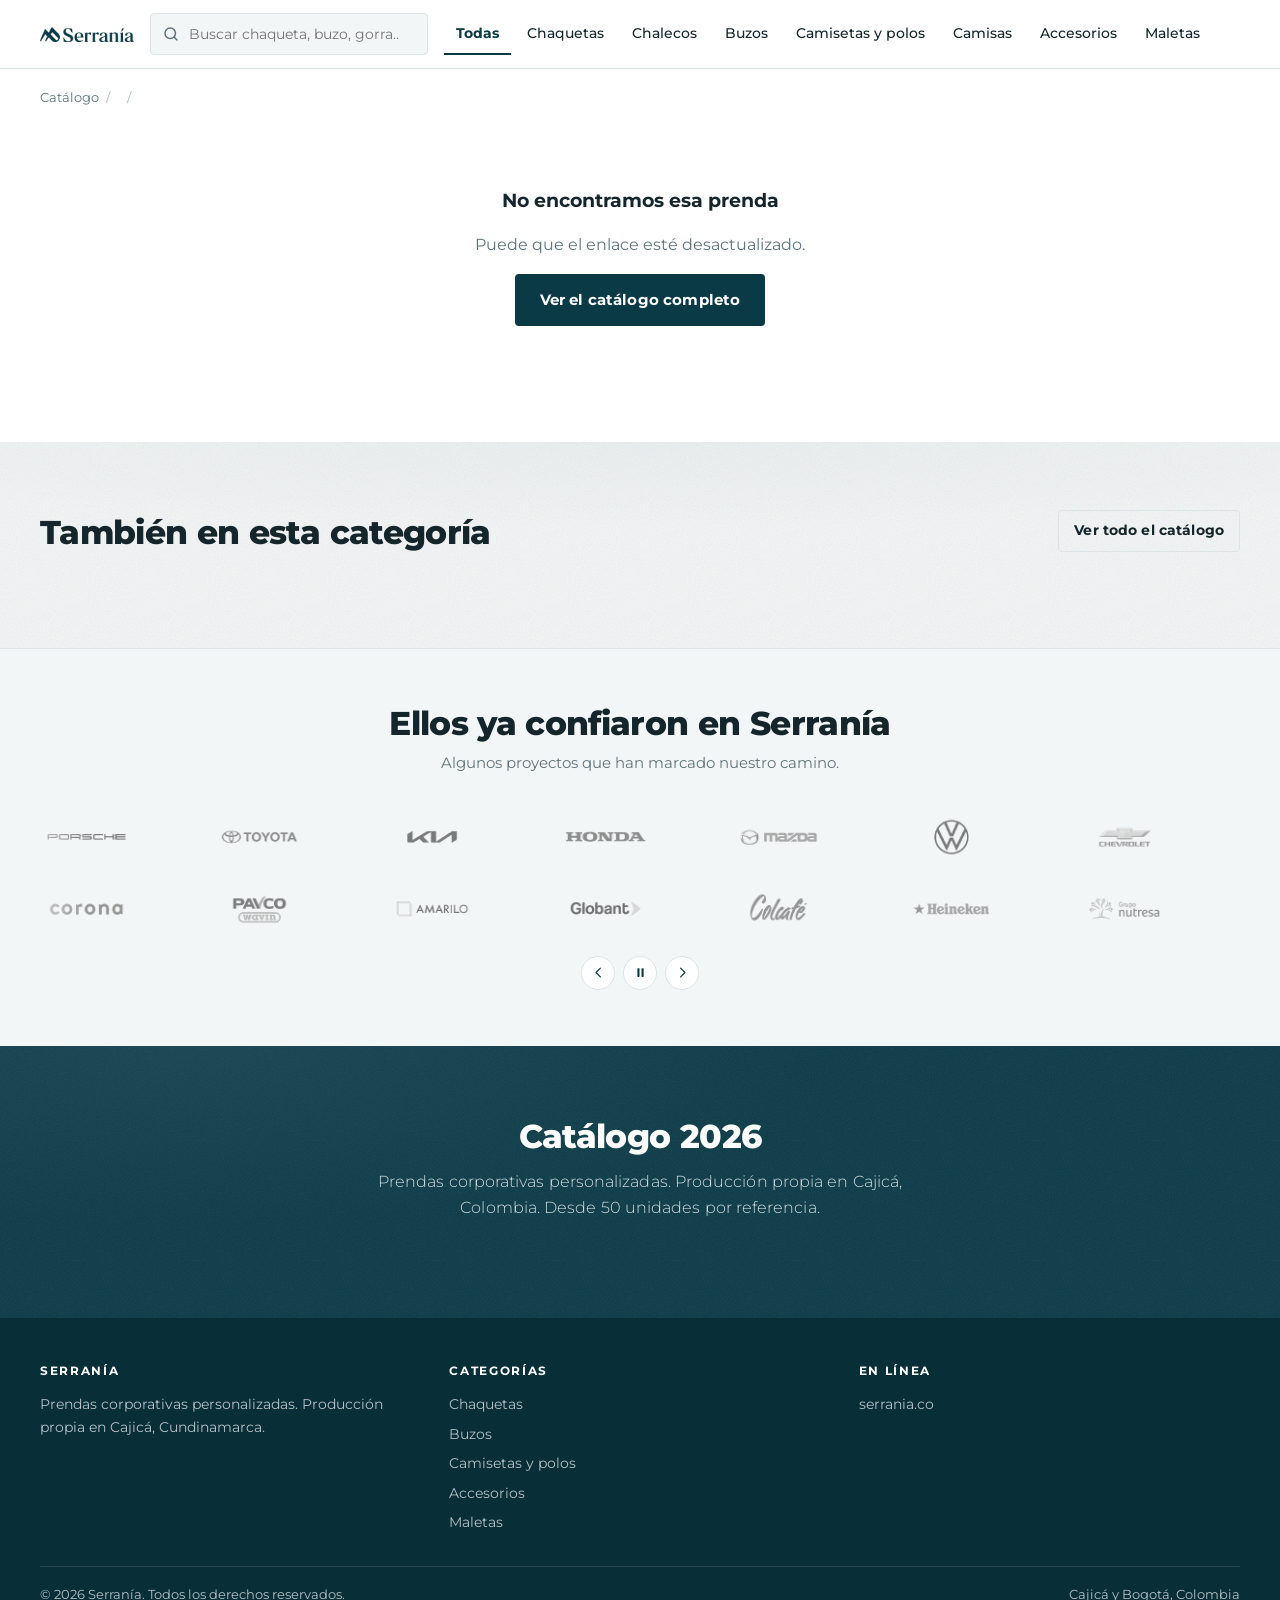
<file: producto.html>
<!DOCTYPE html>
<html lang="es-CO">
<head>
<meta charset="utf-8">
<meta name="viewport" content="width=device-width, initial-scale=1">
<title>Prenda corporativa | Serranía</title>
<meta name="description" content="Prenda corporativa personalizada con el logo de tu empresa. Desde 50 unidades.">
<link rel="canonical" href="https://catalogo.serrania.co/producto.html">

<meta property="og:type" content="product">
<meta property="og:title" content="Prenda corporativa | Serranía">
<meta property="og:description" content="Prenda corporativa personalizada con el logo de tu empresa.">
<meta property="og:image" content="">
<meta property="og:url" content="">
<meta property="og:locale" content="es_CO">

<link rel="alternate" hreflang="es" href="https://catalogo.serrania.co/">
<link rel="alternate" hreflang="en" href="https://catalogo.serrania.co/en/">
<meta name="theme-color" content="#0B3A47">
<link rel="stylesheet" href="css/estilos.css">
</head>
<body>

<a href="#ficha" class="solo-lectores">Saltar al contenido</a>

<!-- ================= CABECERA ================= -->
<header class="cabecera">
  <div class="contenedor cabecera-fila">
    <a class="logo" href="index.html" aria-label="Serranía, inicio">
      <img src="img/logo.png" alt="Serranía" width="150" height="34">
    </a>

    <div class="buscador">
      <svg viewBox="0 0 24 24" fill="none" stroke="currentColor" stroke-width="2" stroke-linecap="round" aria-hidden="true"><circle cx="11" cy="11" r="7"/><path d="m20 20-3.5-3.5"/></svg>
      <label for="buscar" class="solo-lectores">Buscar una prenda</label>
      <input type="search" id="buscar" placeholder="Buscar chaqueta, buzo, gorra…" autocomplete="off">
      <div class="sugerencias oculto" id="sugerencias" role="listbox"></div>
    </div>

    <nav class="nav" id="nav" aria-label="Categorías"></nav>

    <div class="acciones">
      <button type="button" class="btn-icono btn-menu" id="btn-menu" aria-label="Abrir menú" aria-expanded="false">
        <svg viewBox="0 0 24 24" fill="none" stroke="currentColor" stroke-width="2" stroke-linecap="round" aria-hidden="true"><path d="M4 7h16M4 12h16M4 17h16"/></svg>
      </button>
    </div>
  </div>
</header>

<!-- ================= MIGAS ================= -->
<div class="contenedor">
  <nav class="migas" aria-label="Ruta de navegación">
    <a href="index.html">Catálogo</a><span>/</span>
    <a href="#" id="miga-categoria"></a><span>/</span>
    <span id="miga-producto"></span>
  </nav>
</div>

<!-- ================= FICHA ================= -->
<main class="contenedor">
  <div class="ficha" id="ficha">

    <!-- Carrusel -->
    <div class="carrusel">
      <div class="carrusel-marco">
        <div class="carrusel-pista" id="carrusel-pista"></div>
        <button type="button" class="carrusel-flecha flecha-izq" id="flecha-izq" aria-label="Foto anterior">
          <svg viewBox="0 0 24 24" fill="none" stroke="currentColor" stroke-width="2" stroke-linecap="round" stroke-linejoin="round" aria-hidden="true"><path d="m15 5-7 7 7 7"/></svg>
        </button>
        <button type="button" class="carrusel-flecha flecha-der" id="flecha-der" aria-label="Foto siguiente">
          <svg viewBox="0 0 24 24" fill="none" stroke="currentColor" stroke-width="2" stroke-linecap="round" stroke-linejoin="round" aria-hidden="true"><path d="m9 5 7 7-7 7"/></svg>
        </button>
      </div>
      <div class="carrusel-puntos" id="carrusel-puntos"></div>
      <div class="miniaturas" id="miniaturas"></div>
    </div>

    <!-- Información -->
    <div class="ficha-info">
      <p class="rotulo" id="categoria"></p>
      <h1 class="display" id="nombre"></h1>
      <p class="ficha-resumen" id="resumen"></p>

      <ul class="claves" id="claves"></ul>
      <p class="ficha-detalle" id="detalle"></p>

      <div class="bloque" id="bloque-colores"></div>
      <div class="bloque" id="bloque-tallas"></div>
      <div class="bloque" id="bloque-tecnicas"></div>
      <div class="bloque" id="bloque-datos"></div>
    </div>

  </div>
</main>

<!-- ================= RELACIONADOS ================= -->
<section class="seccion seccion-niebla" id="relacionados">
  <div class="contenedor">
    <div class="seccion-cabeza">
      <h2 class="display">También en esta categoría</h2>
      <a class="btn btn-linea btn-chico" href="index.html">Ver todo el catálogo</a>
    </div>
    <div class="rejilla" id="rejilla-relacionados"></div>
  </div>
</section>

<!-- ================= MARCAS CLIENTE ================= -->
<section class="marcas" id="marcas" aria-label="Marcas que han confiado en Serranía"></section>

<!-- ================= CIERRE ================= -->
<section class="franja">
  <div class="contenedor">
    <h2 class="display">Catálogo 2026</h2>
    <p>Prendas corporativas personalizadas. Producción propia en Cajicá, Colombia. Desde 50 unidades por referencia.</p>
  </div>
</section>

<!-- ================= PIE ================= -->
<footer class="pie">
  <div class="contenedor">
    <div class="pie-rejilla">
      <div>
        <h4>Serranía</h4>
        <p style="margin:0">Prendas corporativas personalizadas. Producción propia en Cajicá, Cundinamarca.</p>
      </div>
      <div>
        <h4>Categorías</h4>
        <ul>
          <li><a href="index.html?categoria=chaquetas">Chaquetas</a></li>
          <li><a href="index.html?categoria=buzos">Buzos</a></li>
          <li><a href="index.html?categoria=camisetas">Camisetas y polos</a></li>
          <li><a href="index.html?categoria=accesorios">Accesorios</a></li>
          <li><a href="index.html?categoria=maletas">Maletas</a></li>
        </ul>
      </div>
      <div>
        <h4>En línea</h4>
        <ul>
          <li><a href="https://serrania.co" target="_blank" rel="noopener">serrania.co</a></li>
        </ul>
      </div>
    </div>
    <div class="pie-abajo">
      <span>© <span id="ano"></span> Serranía. Todos los derechos reservados.</span>
      <span>Cajicá y Bogotá, Colombia</span>
    </div>
  </div>
</footer>



<script src="js/config.js"></script>
<script src="js/datos-colores.js"></script>
<script src="js/datos-tallas.js"></script>
<script src="js/datos-productos.js"></script>
<script src="js/datos-marcas.js"></script>
<script src="js/comunes.js"></script>
<script src="js/producto.js"></script>
<script>
  document.addEventListener("DOMContentLoaded", function(){
    document.getElementById("ano").textContent = new Date().getFullYear();
    montarMarcas();
  });
</script>
</body>
</html>
</file>
<file: css/estilos.css>
@import url('https://fonts.googleapis.com/css2?family=Montserrat:wght@300;400;500;600;700;800&display=swap');

/* ==========================================================================
   SERRANÍA — Catálogo de prendas corporativas
   Paleta y tipografía derivadas de la identidad de marca.
   ========================================================================== */

:root{
  --tinta:      #0B3A47;   /* azul petróleo del logo */
  --tinta-alta: #0F4E5E;
  --texto:      #14262C;
  --suave:      #5F757C;
  --linea:      #DCE4E6;
  --niebla:     #F3F6F6;
  --papel:      #FFFFFF;
  --acento:     #C08A2E;   /* dorado, uso mínimo */
  --whatsapp:   #1FA855;

  --radio:   4px;
  --radio-g: 8px;
  --ancho:   1240px;

  --sans: "Montserrat", "Helvetica Neue", Arial, sans-serif;
  --display: "Montserrat", "Helvetica Neue", Arial, sans-serif;

  --sombra: 0 1px 2px rgba(11,58,71,.06), 0 8px 24px rgba(11,58,71,.06);

  /* SOMBRA DE LOS TEXTOS DEL BANNER PRINCIPAL
     Para más sombra, sube los números después de rgba(0,0,0, …)
     (van de 0 a 1; .60 es más oscuro que .40).
     Para menos, bájalos. */
  --sombra-texto-banner: 0 1px 3px rgba(0,0,0,.40), 0 3px 16px rgba(0,0,0,.35);
}

*, *::before, *::after { box-sizing: border-box; }

/* El encabezado queda fijo arriba; sin este margen, al saltar a una sección
   su título quedaba escondido detrás de la barra */
html { scroll-behavior: smooth; scroll-padding-top: 78px; }
@media (prefers-reduced-motion: reduce){
  html { scroll-behavior: auto; }
  *, *::before, *::after { animation-duration:.01ms !important; transition-duration:.01ms !important; }
}

body{
  margin:0;
  font-family: var(--sans);
  font-size: 16px;
  line-height: 1.6;
  color: var(--texto);
  background: var(--papel);
  -webkit-font-smoothing: antialiased;
}

img { max-width:100%; display:block; }
a   { color: inherit; text-decoration: none; }

:focus-visible{
  outline: 3px solid var(--acento);
  outline-offset: 2px;
}

.contenedor{ width:100%; max-width: var(--ancho); margin:0 auto; padding:0 20px; }

.oculto{ display:none !important; }

.solo-lectores{
  position:absolute; width:1px; height:1px; overflow:hidden;
  clip:rect(0 0 0 0); white-space:nowrap;
}

/* ---------- Tipografía de títulos ---------- */
.display{
  font-family: var(--display);
  font-weight: 800;
  text-transform: none;
  letter-spacing: -0.02em;
  line-height: 1.14;
  margin: 0;
  -webkit-text-stroke: 0;
}
h1.display{ font-size: clamp(1.9rem, 5.2vw, 3.3rem); }
h2.display{ font-size: clamp(1.4rem, 3.1vw, 2.05rem); }
h3.display{ font-size: 1.05rem; font-weight: 700; letter-spacing: -0.01em; }

/* Texto corrido: regular; la palabra clave en negrilla y en azul de marca */
p{ font-weight: 400; }
p strong, li strong{ font-weight: 700; color: var(--tinta); }

.rotulo{
  font-size:.7rem; font-weight:700; text-transform:uppercase;
  letter-spacing:.18em; color: var(--suave); margin:0 0 10px;
}

/* ==========================================================================
   ENCABEZADO
   ========================================================================== */
.cabecera{
  position: sticky; top:0; z-index: 60;
  background: var(--papel);
  border-bottom: 1px solid var(--linea);
}
.cabecera-fila{
  display:flex; align-items:center; gap:16px;
  height: 68px;
}
.logo{ display:flex; align-items:center; gap:9px; flex:0 0 auto; }
.logo svg{ width:30px; height:auto; }
/* Logo en imagen. Ajusta la altura si tu PNG se ve muy grande o muy pequeño. */
.logo img{ height:15px; width:auto; }
.logo-texto{
  font-family: Georgia, "Times New Roman", serif;
  font-size:1.35rem; color: var(--tinta); letter-spacing:.01em;
}

.nav{ margin-left:auto; display:flex; align-items:center; gap:4px; }
.nav a{
  padding:9px 12px; border-radius: var(--radio);
  font-size:.9rem; color: var(--texto);
}
.nav a:hover{ background: var(--niebla); }
.nav a.activo{ color: var(--tinta); font-weight:700; box-shadow: inset 0 -2px 0 var(--tinta); border-radius:0; }

.acciones{ display:flex; align-items:center; gap:8px; margin-left:12px; }

.btn-icono{
  width:42px; height:42px; display:grid; place-items:center;
  border:1px solid var(--linea); border-radius: var(--radio);
  background: var(--papel); cursor:pointer; color: var(--tinta);
}
.btn-icono:hover{ background: var(--niebla); }
.btn-menu{ display:none; }

/* Buscador */
.buscador{ position:relative; flex:1 1 260px; max-width:340px; }
.buscador input{
  width:100%; height:42px; padding:0 14px 0 38px;
  border:1px solid var(--linea); border-radius: var(--radio);
  font-family:inherit; font-size:.9rem; background: var(--niebla); color:var(--texto);
}
.buscador input:focus{ background: var(--papel); border-color: var(--tinta); outline:none; }
.buscador svg{ position:absolute; left:12px; top:12px; width:18px; height:18px; color: var(--suave); }

.sugerencias{
  position:absolute; top:48px; left:0; right:0; z-index:80;
  background: var(--papel); border:1px solid var(--linea);
  border-radius: var(--radio-g); box-shadow: var(--sombra);
  max-height:340px; overflow:auto;
}
.sugerencias a{ display:block; padding:11px 14px; border-bottom:1px solid var(--niebla); font-size:.9rem; }
.sugerencias a:last-child{ border-bottom:0; }
.sugerencias a:hover, .sugerencias a:focus{ background: var(--niebla); }
.sugerencias span{ display:block; font-size:.75rem; color: var(--suave); }
.sugerencias .vacio{ padding:16px 14px; font-size:.9rem; color: var(--suave); }


/* ==========================================================================
   PORTADA (HERO)
   La foto va completa, sin recortes y sin degradados: el alto del banner
   lo define la propia imagen. El texto va encima, arriba a la derecha.
   Computador: img/hero.jpg  ·  Celular: img/hero-movil.jpg
   ========================================================================== */
.portada{ background: var(--tinta); color:#fff; }

.portada-marco{
  display: grid;                 /* foto y texto comparten la misma celda */
  position: relative;
  background: var(--tinta);      /* color de respaldo si falta la foto */
}
.portada-fondo,
.portada-capa{ grid-area: 1 / 1; }

.portada-fondo{ display:block; min-height: 420px; }
.portada-fondo img{
  width: 100%; height: 100%;
  object-fit: cover;             /* solo actúa si el texto es más alto que la foto */
  display: block;
}

.portada-capa{
  position: relative; z-index: 1;
  display: flex; align-items: flex-start;
  padding: clamp(40px, 6vw, 88px) 0 clamp(32px, 4vw, 56px);
}
.portada-texto{
  display: flex; flex-direction: column; align-items: flex-start;
  text-align: left;
}

/* Sombra en las letras para que se lean sobre la foto (sin capa oscura) */
.portada h1,
.portada .rotulo,
.portada-gancho,
.portada-texto p{ text-shadow: var(--sombra-texto-banner); }

.portada .rotulo{ color:#fff; margin-bottom: 14px; }

.portada h1{
  font-family: "Montserrat", var(--sans);
  font-weight: 800;
  text-transform: uppercase;
  letter-spacing: -0.01em;
  line-height: 1.02;
  font-size: clamp(2.2rem, 5vw, 4.4rem);
  max-width: none;
  color:#fff;
}
.portada-gancho{
  font-family: "Montserrat", var(--sans);
  font-size: clamp(1rem, 1.9vw, 1.45rem);
  font-weight: 700;
  text-transform: uppercase;
  letter-spacing: .01em;
  line-height: 1.25;
  max-width: 30ch;
  margin: 18px 0 10px;
  color:#fff;
}
.portada-texto p:not(.rotulo):not(.portada-gancho){
  max-width: 44ch; margin: 0 0 24px;
  font-size: clamp(.95rem, 1.3vw, 1.08rem);
  color:#fff;
}
.portada-botones{ display:flex; flex-wrap:wrap; gap:12px; justify-content:flex-start; }
/* Sobre la foto las palabras clave van en blanco, no en azul */
.portada-texto p strong{ color:#fff; }

/* Botón principal al estilo de la referencia: sólido con filo dorado */
.portada .btn-claro{
  background: var(--tinta); color:#fff;
  border: 0; border-right: 6px solid var(--acento);
  font-family: "Montserrat", var(--sans);
  text-transform: uppercase; letter-spacing: .02em;
  box-shadow: 0 6px 18px rgba(0,0,0,.28);
}
.portada .btn-claro:hover{ background: var(--tinta-alta); }
.portada .btn-linea-claro{
  border-color: rgba(255,255,255,.85); color:#fff;
  background: rgba(0,0,0,.18);
}

/* Cifras: franja propia debajo de la foto, para no tapar la imagen */
.portada-cifras{ background: var(--tinta); padding: 26px 0; }
.cifras{ display:flex; flex-wrap:wrap; gap:36px; justify-content:center; }
.cifra{ text-align:center; }
.cifra strong{
  display:block; font-family:var(--display);
  font-size:2.2rem; font-weight:700; line-height:1; color:#fff;
}
.cifra span{ font-size:.78rem; text-transform:uppercase; letter-spacing:.12em; color:rgba(255,255,255,.7); }

/* ---------- Celular: como la referencia, texto arriba a la derecha ---------- */
@media (max-width: 759px){
  .portada-fondo{ min-height: 0; }
  .portada-capa{ padding: 26px 0 20px; }
  .portada-texto{ align-items: flex-end; text-align: right; }
  .portada-botones{ justify-content: flex-end; }

  .portada .rotulo{ font-size: .6rem; margin-bottom: 6px; }
  .portada h1{ font-size: clamp(1.55rem, 7.4vw, 2.3rem); line-height: 1.04; }
  .portada-gancho{
    font-size: clamp(.68rem, 3.1vw, .85rem);
    line-height: 1.3; max-width: 32ch;
    margin: 8px 0 12px;
  }
  .portada .btn-claro{
    padding: 8px 14px; font-size: .74rem;
    border-right-width: 5px;
  }
  /* En celular solo título, frase y "Ver el catálogo".
     El asesor sigue disponible en el botón flotante de WhatsApp. */
  .portada-texto p:not(.rotulo):not(.portada-gancho),
  .portada .btn-linea-claro{ display:none; }

  .portada-cifras{ padding: 18px 0; }
  .cifras{
    display:grid; grid-template-columns: repeat(3, 1fr);
    gap: 10px; align-items: start;
  }
  .cifra{ display:flex; flex-direction:column; align-items:center; }
  .cifra strong{
    font-size: clamp(1.1rem, 5.2vw, 1.5rem);
    white-space: nowrap; margin-bottom: 5px;
  }
  .cifra span{
    display:block; font-size: .55rem; letter-spacing: .05em;
    line-height: 1.25; text-wrap: balance;
  }
}

/* ==========================================================================
   BOTONES
   ========================================================================== */
.btn{
  display:inline-flex; align-items:center; justify-content:center; gap:9px;
  padding: 13px 24px; border:1px solid transparent; border-radius: var(--radio);
  font-family:inherit; font-size:.94rem; font-weight:700; cursor:pointer;
  transition: background .15s ease, color .15s ease, border-color .15s ease;
  text-align:center;
}
.btn svg{ width:19px; height:19px; flex:none; }

.btn-primario{ background: var(--whatsapp); color:#fff; }
.btn-primario:hover{ background:#188744; }

.btn-oscuro{ background: var(--tinta); color:#fff; }
.btn-oscuro:hover{ background: var(--tinta-alta); }

.btn-claro{ background:#fff; color: var(--tinta); }
.btn-claro:hover{ background: var(--niebla); }

.btn-linea{ background:transparent; border-color: var(--linea); color: var(--texto); }
.btn-linea:hover{ border-color: var(--tinta); color: var(--tinta); }

.btn-linea-claro{ background:transparent; border-color: rgba(255,255,255,.42); color:#fff; }
.btn-linea-claro:hover{ background: rgba(255,255,255,.12); }

.btn-bloque{ width:100%; }
.btn-chico{ padding:9px 15px; font-size:.85rem; }

/* ==========================================================================
   SECCIONES Y FILTROS
   ========================================================================== */
.seccion{ padding: clamp(44px, 6vw, 68px) 0; }
.seccion-niebla{ background: var(--niebla); }

.seccion-cabeza{
  display:flex; align-items:flex-end; justify-content:space-between;
  gap:20px; flex-wrap:wrap; margin-bottom:28px;
}

/* Barra de filtros */
.filtros{
  position: sticky; top: 68px; z-index: 40;
  background: var(--papel); border-bottom:1px solid var(--linea);
  padding:14px 0;
}
.filtros-fila{ display:flex; align-items:center; gap:10px; flex-wrap:wrap; }
.filtros-grupo{ display:flex; gap:7px; flex-wrap:wrap; align-items:center; }
.filtros-etiqueta{
  font-size:.72rem; text-transform:uppercase; letter-spacing:.12em;
  color: var(--suave); font-weight:700; margin-right:2px;
}

.pastilla{
  padding:7px 14px; border:1px solid var(--linea); border-radius:100px;
  background: var(--papel); font-family:inherit; font-size:.85rem;
  color: var(--texto); cursor:pointer; white-space:nowrap;
}
.pastilla:hover{ border-color: var(--tinta); }
.pastilla[aria-pressed="true"]{ background: var(--tinta); border-color: var(--tinta); color:#fff; }

.conteo{ margin-left:auto; font-size:.85rem; color: var(--suave); }

/* ==========================================================================
   REJILLA DE PRODUCTOS
   ========================================================================== */
.rejilla{
  display:grid; gap: 22px;
  grid-template-columns: repeat(auto-fill, minmax(250px, 1fr));
}

.tarjeta{
  background: var(--papel);
  border:1px solid var(--linea); border-radius: var(--radio-g);
  overflow:hidden; display:flex; flex-direction:column;
  transition: box-shadow .18s ease, transform .18s ease;
}
.tarjeta:hover{ box-shadow: var(--sombra); transform: translateY(-2px); }

.tarjeta-foto{
  position:relative; aspect-ratio: 4/5; background: var(--niebla); overflow:hidden;
}
.tarjeta-foto img{ width:100%; height:100%; object-fit:cover; }
.tarjeta-foto .marcador{
  position:absolute; top:10px; left:10px;
  background: rgba(11,58,71,.9); color:#fff;
  font-size:.66rem; font-weight:700; text-transform:uppercase; letter-spacing:.1em;
  padding:5px 9px; border-radius:3px;
}

.tarjeta-cuerpo{ padding:16px 16px 18px; display:flex; flex-direction:column; flex:1; gap:8px; }
.tarjeta-categoria{
  font-size:.68rem; text-transform:uppercase; letter-spacing:.14em; color: var(--suave); font-weight:700;
}
.tarjeta h3{
  font-family: var(--display);
  font-size:1.14rem; margin:0; font-weight:600; color: var(--tinta);
  letter-spacing:-.01em; line-height:1.25;
}
.tarjeta p{ margin:0; font-size:.86rem; color: var(--suave); line-height:1.5; }

.tarjeta-colores{ display:flex; gap:4px; align-items:center; margin-top:2px; }
.punto{ width:13px; height:13px; border-radius:50%; border:1px solid rgba(0,0,0,.14); }
.punto-mas{ font-size:.7rem; color: var(--suave); margin-left:3px; }

.tarjeta-pie{ margin-top:auto; padding-top:12px; display:flex; gap:8px; }
.tarjeta-pie .btn{ flex:1; }

/* Marcador de placeholder cuando falta la foto */
.sin-foto{
  width:100%; height:100%; display:grid; place-items:center;
  background: repeating-linear-gradient(45deg, #EDF1F2 0 12px, #F5F8F8 12px 24px);
  color: var(--suave); font-size:.72rem; text-transform:uppercase; letter-spacing:.12em; text-align:center; padding:12px;
}

.vacio-resultado{
  grid-column:1/-1; text-align:center; padding:60px 20px; color: var(--suave);
}
.vacio-resultado h3{ color: var(--texto); margin:0 0 8px; }

/* ==========================================================================
   FICHA DE PRODUCTO
   ========================================================================== */
.migas{ padding:18px 0; font-size:.83rem; color: var(--suave); }
.migas a:hover{ color: var(--tinta); text-decoration:underline; }
.migas span{ margin:0 7px; opacity:.5; }

.ficha{
  display:grid; grid-template-columns: minmax(0,1.05fr) minmax(0,1fr);
  gap: clamp(28px, 4vw, 56px); padding-bottom: 56px; align-items:start;
}

/* --- Carrusel --- */
.carrusel{ position: sticky; top: 92px; }
.carrusel-marco{
  position:relative; aspect-ratio:4/5; background: var(--niebla);
  border-radius: var(--radio-g); overflow:hidden; border:1px solid var(--linea);
}
.carrusel-pista{ display:flex; height:100%; transition: transform .32s ease; }
.carrusel-pista > *{ min-width:100%; height:100%; }
.carrusel-pista img{ width:100%; height:100%; object-fit:cover; }

.carrusel-flecha{
  position:absolute; top:50%; transform:translateY(-50%);
  width:40px; height:40px; border-radius:50%; border:0;
  background: rgba(255,255,255,.94); color: var(--tinta);
  display:grid; place-items:center; cursor:pointer; box-shadow: var(--sombra);
}
.carrusel-flecha:hover{ background:#fff; }
.carrusel-flecha[disabled]{ opacity:.3; cursor:default; }
.flecha-izq{ left:12px; } .flecha-der{ right:12px; }

.carrusel-puntos{ display:flex; gap:7px; justify-content:center; margin-top:12px; }
.carrusel-puntos button{
  width:8px; height:8px; border-radius:50%; border:0; padding:0;
  background: var(--linea); cursor:pointer;
}
.carrusel-puntos button[aria-current="true"]{ background: var(--tinta); width:22px; border-radius:4px; }

.miniaturas{ display:flex; gap:9px; margin-top:12px; }
.miniaturas button{
  flex:1; aspect-ratio:1; border:1px solid var(--linea); border-radius: var(--radio);
  overflow:hidden; padding:0; background: var(--niebla); cursor:pointer;
}
.miniaturas button[aria-current="true"]{ border-color: var(--tinta); border-width:2px; }
.miniaturas img{ width:100%; height:100%; object-fit:cover; }

/* --- Panel de información --- */
.ficha-info > * + *{ margin-top:22px; }
.ficha-info h1{ color: var(--tinta); }
.ficha-resumen{ font-size:1.05rem; color: var(--suave); margin-top:12px; }

.claves{ list-style:none; padding:0; margin:0; display:grid; gap:9px; }
.claves li{ position:relative; padding-left:24px; font-size:.94rem; }
.claves li::before{
  content:""; position:absolute; left:0; top:.55em;
  width:9px; height:2px; background: var(--acento);
}

.bloque{ border-top:1px solid var(--linea); padding-top:22px; }
.bloque h2{
  font-size:.76rem; text-transform:uppercase; letter-spacing:.14em;
  color: var(--suave); margin:0 0 14px; font-weight:700;
}

/* Colores */
.paleta{ display:flex; flex-wrap:wrap; gap:9px; }
.muestra{
  width:30px; height:30px; border-radius:50%;
  border:1px solid rgba(0,0,0,.16); cursor:help;
}
.paleta-nota{ font-size:.8rem; color: var(--suave); margin:12px 0 0; }

/* Técnicas */
.tecnicas{ display:flex; flex-wrap:wrap; gap:8px; }
.tecnica{
  border:1px solid var(--linea); border-radius: var(--radio);
  padding:8px 13px; font-size:.85rem;
}
.tecnica strong{ display:block; font-size:.88rem; color: var(--tinta); }
.tecnica span{ font-size:.75rem; color: var(--suave); }

/* Datos rápidos */
.datos{ display:grid; grid-template-columns:repeat(auto-fit,minmax(150px,1fr)); gap:16px; }
.dato span{ display:block; font-size:.72rem; text-transform:uppercase; letter-spacing:.11em; color: var(--suave); }
.dato strong{ font-size:.98rem; color: var(--texto); font-weight:700; }

/* Acciones */
.acciones-ficha{ display:grid; gap:10px; }

/* ==========================================================================
   TABLA DE TALLAS
   ========================================================================== */
.tallas-pestanas{ display:flex; gap:6px; margin-bottom:14px; }
.tallas-pestanas button{
  padding:8px 16px; border:1px solid var(--linea); border-radius: var(--radio);
  background: var(--papel); font-family:inherit; font-size:.86rem; cursor:pointer;
}
.tallas-pestanas button[aria-selected="true"]{ background: var(--tinta); color:#fff; border-color: var(--tinta); }

.tallas-caja{ display:grid; grid-template-columns: 130px 1fr; gap:20px; align-items:start; }
.tallas-esquema{
  background: var(--niebla); border-radius: var(--radio); padding:10px;
}
.tallas-esquema svg{ width:100%; height:auto; }

.tabla-envoltura{ overflow-x:auto; -webkit-overflow-scrolling:touch; }
table.tallas{ width:100%; border-collapse:collapse; font-size:.88rem; min-width:300px; }
table.tallas th, table.tallas td{
  padding:9px 10px; text-align:center; border-bottom:1px solid var(--linea);
}
table.tallas thead th{
  background: var(--tinta); color:#fff; font-size:.72rem;
  text-transform:uppercase; letter-spacing:.08em; border-bottom:0;
}
table.tallas thead th:first-child{ border-top-left-radius: var(--radio); }
table.tallas thead th:last-child{ border-top-right-radius: var(--radio); }
table.tallas tbody th{ background: var(--niebla); font-weight:700; }
table.tallas tbody tr:hover td{ background: #FAFCFC; }

.tallas-ayuda{ margin-top:16px; font-size:.82rem; color: var(--suave); }
.tallas-ayuda ol{ margin:0 0 10px; padding-left:18px; }
.tallas-ayuda li{ margin-bottom:4px; }
.tallas-nota{
  background: var(--niebla); border-left:3px solid var(--acento);
  padding:10px 13px; border-radius:0 var(--radio) var(--radio) 0;
  font-size:.82rem; color: var(--texto);
}
.tallas-aviso{
  background:#FFF8E8; border-left:3px solid var(--acento);
  padding:10px 13px; font-size:.82rem; margin-bottom:14px; border-radius:0 var(--radio) var(--radio) 0;
}

/* ==========================================================================
   BANDEJA DE COTIZACIÓN  (elemento distintivo del sitio)
   ========================================================================== */
.bandeja{
  position: fixed; left:0; right:0; bottom:0; z-index:70;
  background: var(--tinta); color:#fff;
  transform: translateY(110%); transition: transform .26s ease;
  box-shadow: 0 -6px 28px rgba(11,58,71,.22);
}
.bandeja.visible{ transform: translateY(0); }
.bandeja-fila{
  display:flex; align-items:center; gap:16px; padding:14px 0; flex-wrap:wrap;
}
.bandeja-texto{ flex:1; min-width:180px; }
.bandeja-texto strong{ display:block; font-size:.98rem; }
.bandeja-texto span{ font-size:.82rem; color: rgba(255,255,255,.7); }
.bandeja-items{ display:flex; gap:6px; flex-wrap:wrap; }
.chip{
  display:inline-flex; align-items:center; gap:6px;
  background: rgba(255,255,255,.13); border-radius:100px;
  padding:5px 8px 5px 12px; font-size:.8rem;
}
.chip button{
  background:none; border:0; color:rgba(255,255,255,.75);
  cursor:pointer; font-size:1.05rem; line-height:1; padding:0 2px;
}
.chip button:hover{ color:#fff; }

/* Botón flotante de WhatsApp */
.flotante{
  position: fixed; right:18px; bottom:18px; z-index:65;
  width:56px; height:56px; border-radius:50%;
  background: var(--whatsapp); color:#fff;
  display:grid; place-items:center;
  box-shadow: 0 6px 20px rgba(31,168,85,.4);
  transition: transform .18s ease, bottom .26s ease;
}
.flotante:hover{ transform: scale(1.06); }
.flotante svg{ width:30px; height:30px; }
body.con-bandeja .flotante{ bottom:96px; }

/* ==========================================================================
   BLOQUES DE APOYO
   ========================================================================== */
/* Técnicas de marcación en portada */
.tecnicas-rejilla{
  display:grid; gap:14px;
  grid-template-columns: repeat(auto-fit, minmax(180px,1fr));
}
.tecnica-tarjeta{
  background: var(--papel); border:1px solid var(--linea);
  border-radius: var(--radio-g); padding:20px;
}
.tecnica-tarjeta strong{ display:block; color: var(--tinta); margin-bottom:5px; }
.tecnica-tarjeta p{ margin:0; font-size:.86rem; color: var(--suave); }

/* Pasos del proceso */
.pasos{ display:grid; gap:20px; grid-template-columns: repeat(auto-fit, minmax(200px,1fr)); counter-reset: paso; }
.paso{ counter-increment: paso; }
.paso::before{
  content: counter(paso, decimal-leading-zero);
  display:block; font-family:var(--display); font-size:1.5rem;
  color: var(--acento); margin-bottom:8px; font-weight:700;
}
.paso > strong{ display:block; margin-bottom:5px; color: var(--tinta); }
.paso p{ margin:0; font-size:.88rem; color: var(--suave); }

/* Preguntas frecuentes */
.faq details{
  border-bottom:1px solid var(--linea); padding:16px 0;
}
.faq summary{
  cursor:pointer; font-weight:700; color: var(--tinta);
  list-style:none; display:flex; justify-content:space-between; gap:16px; align-items:center;
}
.faq summary::-webkit-details-marker{ display:none; }
.faq summary::after{ content:"+"; font-size:1.35rem; color: var(--suave); line-height:1; }
.faq details[open] summary::after{ content:"–"; }
.faq p{ margin:11px 0 0; color: var(--suave); font-size:.92rem; }

/* Franja de cierre */
.franja{
  background: var(--tinta); color:#fff; text-align:center;
  padding: clamp(44px,6vw,72px) 0;
}
.franja p{ max-width:48ch; margin:14px auto 26px; color: rgba(255,255,255,.82); }

/* ==========================================================================
   PIE
   ========================================================================== */
.pie{ background:#082E38; color: rgba(255,255,255,.7); padding:44px 0 26px; font-size:.88rem; }
.pie-rejilla{ display:grid; gap:28px; grid-template-columns: repeat(auto-fit,minmax(180px,1fr)); }
.pie h4{
  color:#fff; font-size:.74rem; text-transform:uppercase; letter-spacing:.14em; margin:0 0 12px;
}
.pie ul{ list-style:none; margin:0; padding:0; display:grid; gap:7px; }
.pie a:hover{ color:#fff; text-decoration:underline; }
.pie-abajo{
  margin-top:32px; padding-top:18px; border-top:1px solid rgba(255,255,255,.12);
  display:flex; justify-content:space-between; gap:14px; flex-wrap:wrap; font-size:.8rem;
}

/* ==========================================================================
   RESPONSIVE
   ========================================================================== */
@media (max-width: 1000px){
  .ficha{ grid-template-columns:1fr; }
  .carrusel{ position:static; }
}

@media (max-width: 860px){
  .btn-menu{ display:grid; }

  /* Encabezado de una sola fila: logo a la izquierda, botón a la derecha.
     El buscador se traslada dentro del menú (lo mueve comunes.js). */
  .cabecera-fila{
    height: 62px; padding: 0 20px;
    flex-wrap: nowrap; gap: 12px;
  }
  .acciones{ margin-left: auto; }

  .nav{
    /* 100% = justo debajo del encabezado */
    display:none; position:absolute; top:100%; left:0; right:0;
    background: var(--papel); border-bottom:1px solid var(--linea);
    flex-wrap: wrap; align-items: stretch;
    padding: 14px 20px 18px; gap: 8px;
    box-shadow: var(--sombra);
  }
  .nav.abierto{ display:flex; }

  /* El buscador ocupa toda la fila superior del menú */
  .nav .buscador{ flex: 1 1 100%; max-width: none; }

  /* Las categorías en dos columnas: la mitad de alto que en lista */
  .nav a{
    flex: 1 1 calc(50% - 4px);
    padding: 11px 10px;
    border: 1px solid var(--linea); border-radius: var(--radio);
    font-size: .88rem; text-align: center;
  }
  .nav a:hover{ border-color: var(--tinta); background: var(--papel); }
  .nav a.activo{
    box-shadow: none;
    background: var(--tinta); color: #fff; border-color: var(--tinta);
  }

  /* Los filtros se fijan JUSTO DEBAJO del encabezado, no encima de él.
     Con top:0 quedaban tapados a medias por la barra superior. */
  .filtros{ top: 62px; }
}

@media (max-width: 640px){
  .rejilla{ grid-template-columns: repeat(2, 1fr); gap:14px; }
  .tarjeta-cuerpo{ padding:12px 12px 14px; }
  .tarjeta h3{ font-size:.92rem; }
  .tarjeta p{ display:none; }
  .tarjeta-pie{ flex-direction:column; }
  .tallas-caja{ grid-template-columns:1fr; }
  .tallas-esquema{ max-width:130px; }
  .cifras{ gap:24px; }
  /* En celular las categorías ya están en el menú hamburguesa.
     Repetirlas aquí duplicaba la navegación y cortaba las pastillas,
     así que esa fila se oculta y solo queda el filtro por uso. */
  .filtros{ padding: 9px 0; }
  .filtros-fila:first-child{ display: none; }
  .filtros-fila:last-child{ margin-top: 0 !important; flex-wrap: nowrap; }
  .filtros-grupo{
    flex-wrap: nowrap;
    overflow-x: auto;
    -webkit-overflow-scrolling: touch;
    scrollbar-width: none;
    padding: 1px 20px 2px 0;
    margin-right: -20px;
  }
  .filtros-grupo::-webkit-scrollbar{ display: none; }
  .filtros-etiqueta{ flex: none; margin-bottom: 0; }
  .conteo{ display: none; }
}

@media (max-width: 400px){
  .rejilla{ grid-template-columns:1fr; }
}

/* ==========================================================================
   IMPRESIÓN
   ========================================================================== */
@media print{
  .cabecera, .filtros, .bandeja, .flotante, .franja, .pie, .tarjeta-pie, .acciones-ficha{ display:none !important; }
  .ficha{ grid-template-columns:1fr 1fr; }
  body{ font-size:11pt; }
}

/* ==========================================================================
   CINTA DE MARCAS CLIENTE
   Dos filas en sentido contrario, en movimiento continuo.
   Se detiene al pasar el mouse y respeta "reducir movimiento" del sistema.
   ========================================================================== */
.marcas{
  padding: clamp(38px, 5vw, 56px) 0;
  background: var(--niebla);
  border-top: 1px solid var(--linea);
  overflow: hidden;
}
.marcas-cabeza{ text-align:center; margin-bottom: 26px; }
.marcas-cabeza p{ margin:10px 0 0; color: var(--suave); font-size:.92rem; }

.cinta{
  position: relative;
  overflow: hidden;
  padding: 6px 0;
  /* Difumina los bordes para que las marcas entren y salgan sin corte seco */
  -webkit-mask-image: linear-gradient(90deg, transparent, #000 7%, #000 93%, transparent);
          mask-image: linear-gradient(90deg, transparent, #000 7%, #000 93%, transparent);
}
.cinta + .cinta{ margin-top: 4px; }

.cinta-pista{
  display: flex;
  width: max-content;
  animation: correr 58s linear infinite;
}
.cinta-inversa .cinta-pista{ animation-direction: reverse; animation-duration: 66s; }

.cinta:hover .cinta-pista,
.cinta:focus-within .cinta-pista{ animation-play-state: paused; }

@keyframes correr{
  from{ transform: translate3d(0,0,0); }
  to  { transform: translate3d(-50%,0,0); }
}

.marca{
  flex: 0 0 auto;
  height: 56px;
  min-width: 145px;
  margin: 0 14px;
  display: grid; place-items: center;
  padding: 0 18px;
  border-radius: var(--radio);
  filter: grayscale(1);
  opacity: .55;
  transition: filter .2s ease, opacity .2s ease;
}
.marca:hover{ filter: grayscale(0); opacity: 1; }

.marca img{
  max-height: 58px; width: auto; max-width: 172px;
  object-fit: contain;
}

/* Cuando todavía no hay logo, se muestra el nombre */
.marca-texto{
  font-family: var(--display);
  font-weight: 700;
  font-size: 1.02rem;
  color: var(--tinta);
  white-space: nowrap;
  letter-spacing: .01em;
}

@media (max-width: 640px){
  .marca{ height: 62px; min-width: 140px; margin: 0 8px; padding: 0 12px; }
  .marca img{ max-height: 46px; max-width: 138px; }
  .marca-texto{ font-size: .9rem; }
  .cinta-pista{ animation-duration: 40s; }
  .cinta-inversa .cinta-pista{ animation-duration: 46s; }
}

@media (prefers-reduced-motion: reduce){
  .cinta-pista{ animation: none; }
  .cinta{
    overflow-x: auto;
    -webkit-mask-image: none; mask-image: none;
  }
}



/* ==========================================================================
   VISOR DE IMAGEN AMPLIADA
   Se abre al hacer clic en la foto de la ficha. Cierra con Esc,
   con el botón, o tocando fuera de la imagen.
   ========================================================================== */
.visor{
  position: fixed; inset: 0; z-index: 100;
  background: #072731;
  display: none;
  padding: 20px;
  opacity: 0; transition: opacity .18s ease;
}
.visor.abierto{ display: grid; grid-template-rows: auto 1fr auto; opacity: 1; }

.visor-barra{
  display: flex; align-items: center; justify-content: space-between;
  gap: 16px; color: rgba(255,255,255,.7); font-size: .86rem;
}
.visor-titulo{ font-weight: 700; color: #fff; }

.visor-cerrar{
  width: 42px; height: 42px; flex: none;
  border: 1px solid rgba(255,255,255,.25); border-radius: 50%;
  background: transparent; color: #fff; cursor: pointer;
  display: grid; place-items: center; font-size: 1.3rem; line-height: 1;
}
.visor-cerrar:hover{ background: rgba(255,255,255,.14); }

.visor-marco{
  position: relative;
  display: grid; place-items: center;
  min-height: 0; padding: 14px 0; overflow: hidden;
}
.visor-marco img{
  /* Se ajusta al alto libre descontando barra superior y miniaturas */
  max-width: 100%;
  max-height: calc(100vh - 200px);
  width: auto; height: auto;
  object-fit: contain;
  border-radius: var(--radio);
}

.visor-flecha{
  position: absolute; top: 50%; transform: translateY(-50%);
  width: 48px; height: 48px; border-radius: 50%;
  border: 1px solid rgba(255,255,255,.25);
  background: rgba(0,0,0,.35); color: #fff;
  display: grid; place-items: center; cursor: pointer;
}
.visor-flecha:hover{ background: rgba(255,255,255,.18); }
.visor-flecha[disabled]{ opacity: .25; cursor: default; }
.visor-flecha svg{ width: 22px; height: 22px; }
.visor-izq{ left: 0; } .visor-der{ right: 0; }

.visor-pie{ display: flex; gap: 9px; justify-content: center; }
.visor-pie button{
  width: 54px; height: 54px; padding: 0;
  border: 2px solid transparent; border-radius: var(--radio);
  background: rgba(255,255,255,.1); overflow: hidden; cursor: pointer;
}
.visor-pie button[aria-current="true"]{ border-color: #fff; }
.visor-pie img{ width: 100%; height: 100%; object-fit: cover; }

/* La foto de la ficha invita a ampliarse */
.carrusel-pista img{ cursor: zoom-in; }

body.visor-abierto{ overflow: hidden; }
/* Nada debe competir con la imagen ampliada */
body.visor-abierto .cabecera,
body.visor-abierto .flotante,
body.visor-abierto .bandeja{ display: none; }

@media (max-width: 640px){
  .visor{ padding: 12px; }
  .visor-flecha{ width: 40px; height: 40px; }
  .visor-pie button{ width: 44px; height: 44px; }
  .visor-marco img{ max-height: calc(100vh - 170px); }
  .visor-barra{ font-size: .78rem; }
}

/* ==========================================================================
   MANIFIESTO — por qué las empresas eligen Serranía
   ========================================================================== */
.manifiesto{
  padding: clamp(52px, 7vw, 88px) 0;
  background: var(--papel);
  border-top: 1px solid var(--linea);
}
.manifiesto-intro{ max-width: 760px; margin-bottom: clamp(34px, 4vw, 52px); }
.manifiesto-intro h2{
  font-size: clamp(1.7rem, 4vw, 2.9rem);
  color: var(--tinta);
  max-width: 20ch;
}
.manifiesto-intro p{
  margin: 18px 0 0;
  font-size: clamp(1rem, 1.6vw, 1.14rem);
  line-height: 1.65;
  color: var(--suave);
  max-width: 62ch;
}
.manifiesto-intro strong{ color: var(--texto); font-weight: 700; }

.pilares{
  display: grid; gap: 0;
  grid-template-columns: repeat(auto-fit, minmax(230px, 1fr));
  border-top: 2px solid var(--tinta);
}
.pilar{
  padding: 26px 24px 28px;
  border-right: 1px solid var(--linea);
}
.pilar:first-child{ padding-left: 0; }
.pilar:last-child{ border-right: 0; padding-right: 0; }
.pilar h3{
  font-family: var(--display);
  font-size: 1.06rem; font-weight: 700;
  color: var(--tinta); margin: 0 0 10px;
  line-height: 1.25;
}
.pilar p{ margin: 0; font-size: .91rem; color: var(--suave); line-height: 1.6; }
.pilar-numero{
  display: block; font-family: var(--display);
  font-size: .78rem; font-weight: 700; letter-spacing: .14em;
  color: var(--acento); margin-bottom: 12px;
}

@media (max-width: 760px){
  .pilar,
  .pilar:first-child,
  .pilar:last-child{
    padding: 22px 0;
    border-right: 0;
    border-bottom: 1px solid var(--linea);
  }
  .pilar:last-child{ border-bottom: 0; }
}

/* ==========================================================================
   CARRUSEL DENTRO DE LA TARJETA
   En computador avanza al pasar el mouse. En celular se desliza con el dedo.
   El clic sigue llevando a la ficha del producto.
   ========================================================================== */
.tarjeta-pista{
  display: flex; height: 100%;
  transition: transform .35s ease;
}
.tarjeta-pista > *{ min-width: 100%; height: 100%; }
.tarjeta-pista img{ width: 100%; height: 100%; object-fit: cover; }

.tarjeta-puntos{
  position: absolute; left: 0; right: 0; bottom: 9px;
  display: flex; gap: 5px; justify-content: center;
  pointer-events: none;
  opacity: 0; transition: opacity .2s ease;
}
.tarjeta-foto:hover .tarjeta-puntos,
.tarjeta-foto:focus-within .tarjeta-puntos{ opacity: 1; }

.tarjeta-puntos i{
  width: 6px; height: 6px; border-radius: 50%;
  background: rgba(255,255,255,.55);
  box-shadow: 0 0 3px rgba(0,0,0,.4);
  transition: background .2s ease, width .2s ease;
}
.tarjeta-puntos i.activo{ background: #fff; width: 16px; border-radius: 3px; }

/* En pantallas táctiles los puntos se ven siempre: son la pista de que hay más fotos */
@media (hover: none){
  .tarjeta-puntos{ opacity: 1; }
  .tarjeta-pista{ transition: transform .28s ease; }
}

@media (prefers-reduced-motion: reduce){
  .tarjeta-pista{ transition: none; }
}

/* ==========================================================================
   REJILLA DE MEDIOS — estampados y empaque
   Foto con el nombre encima, como en el catálogo impreso.
   ========================================================================== */
.medios{
  display: grid; gap: 16px;
  grid-template-columns: repeat(auto-fit, minmax(240px, 1fr));
}
.medios-dos{ grid-template-columns: repeat(auto-fit, minmax(300px, 1fr)); }

.medio{
  position: relative;
  border-radius: var(--radio-g);
  overflow: hidden;
  background: var(--tinta);
  aspect-ratio: 4/3;
  display: flex; align-items: flex-end;
}
.medios-dos .medio{ aspect-ratio: 3/2; }

.medio img{
  position: absolute; inset: 0;
  width: 100%; height: 100%; object-fit: cover;
}
.medio::after{
  content: ""; position: absolute; inset: 0;
  background: linear-gradient(to top,
    rgba(4,22,28,.94) 0%,
    rgba(4,22,28,.82) 38%,
    rgba(4,22,28,.45) 68%,
    rgba(4,22,28,.12) 100%);
}
.medio-texto{
  position: relative; z-index: 1;
  padding: 18px 18px 20px;
  color: #fff;
  text-shadow: 0 1px 3px rgba(0,0,0,.55);
}
.medio-texto strong{
  display: block;
  font-family: var(--display);
  font-size: 1.05rem; font-weight: 800;
  text-transform: uppercase; letter-spacing: .01em;
  line-height: 1.2;
  margin-bottom: 6px;
}
.medio-texto span{
  display: block; font-size: .82rem; line-height: 1.5;
  font-weight: 400;
  color: rgba(255,255,255,.92);
}

/* Cuando aún no hay foto, el bloque se sostiene con el color de marca */
.medio-sin-foto{
  position: absolute; inset: 0;
  background:
    repeating-linear-gradient(135deg, rgba(255,255,255,.045) 0 14px, transparent 14px 28px),
    var(--tinta);
}

@media (max-width: 640px){
  .medios{ grid-template-columns: 1fr 1fr; gap: 10px; }
  .medios-dos{ grid-template-columns: 1fr; }
  .medio-texto{ padding: 12px; }
  .medio-texto strong{ font-size: .95rem; }
  .medio-texto span{ display: none; }
  .medios-dos .medio-texto span{ display: block; }
}


/* ==========================================================================
   FLECHAS EN LA TARJETA
   Aparecen al pasar el mouse. En celular no salen: ahí se desliza con el dedo.
   ========================================================================== */
.tarjeta-flecha{
  position: absolute; top: 50%; transform: translateY(-50%);
  width: 30px; height: 30px; padding: 0;
  border: 0; border-radius: 50%;
  background: rgba(255,255,255,.92); color: var(--tinta);
  display: grid; place-items: center; cursor: pointer;
  box-shadow: 0 1px 5px rgba(11,58,71,.28);
  opacity: 0; transition: opacity .18s ease, background .15s ease;
  z-index: 2;
}
.tarjeta-flecha svg{ width: 15px; height: 15px; }
.tarjeta-flecha:hover{ background: #fff; }
.tarjeta-foto:hover .tarjeta-flecha,
.tarjeta-flecha:focus-visible{ opacity: 1; }
.tarjeta-izq{ left: 8px; } .tarjeta-der{ right: 8px; }

/* Los puntos pasan a ser clicables */
.tarjeta-puntos{ pointer-events: auto; }
.tarjeta-puntos button{
  width: 6px; height: 6px; padding: 0; border: 0; border-radius: 50%;
  background: rgba(255,255,255,.55);
  box-shadow: 0 0 3px rgba(0,0,0,.4);
  cursor: pointer;
  transition: background .2s ease, width .2s ease;
}
.tarjeta-puntos button.activo{ background: #fff; width: 16px; border-radius: 3px; }
.tarjeta-puntos button:hover{ background: #fff; }

/* En pantallas táctiles no hay flechas: estorban al deslizar */
@media (hover: none){
  .tarjeta-flecha{ display: none; }
}

/* ==========================================================================
   CONTROLES DE LA CINTA DE MARCAS
   Sigue andando sola; los botones permiten pausar y mover a mano.
   ========================================================================== */
.cinta-mando{
  display: flex; gap: 8px; align-items: center; justify-content: center;
  margin-top: 14px;
}
.cinta-mando button{
  width: 34px; height: 34px; padding: 0;
  border: 1px solid var(--linea); border-radius: 50%;
  background: var(--papel); color: var(--tinta);
  display: grid; place-items: center; cursor: pointer;
  transition: background .15s ease, border-color .15s ease;
}
.cinta-mando button:hover{ background: var(--niebla); border-color: var(--tinta); }
.cinta-mando svg{ width: 15px; height: 15px; }

/* Sobre el azul del hero */

/* Cuando el visitante toma el control, el bucle deja de correr solo */
.cinta.a-mano .cinta-pista{ animation-play-state: paused; }
.cinta.a-mano{ overflow-x: auto; scroll-behavior: smooth; }
.cinta.a-mano::-webkit-scrollbar{ display: none; }
.cinta.a-mano{ scrollbar-width: none; }

/* La capa de enlace cubre la foto, por debajo de los controles */
.tarjeta-enlace{
  position: absolute; inset: 0; z-index: 1;
  display: block;
}
.tarjeta-foto .marcador{ z-index: 2; }
.tarjeta-flecha{ z-index: 3; }
.tarjeta-puntos{ z-index: 3; }

/* ==========================================================================
   MARCAS A COLOR EN PANTALLAS TÁCTILES
   En celular no hay mouse, así que el efecto de revelar color nunca ocurría.
   Ahí los logos se muestran a color desde el principio.
   ========================================================================== */
@media (hover: none){
  /* Banda de la ficha de producto, sobre fondo claro */
  .marca{ filter: none; opacity: 1; }

  /* Franja del hero, sobre fondo azul: cada logo va sobre una placa blanca
     para que también se lean los logos oscuros como Sony o Porsche */
}

/* ==========================================================================
   GUÍA DE MEDIDAS COMO IMAGEN
   Reemplaza el dibujo generado por código. Se amplía al tocarla.
   ========================================================================== */
.tallas-esquema{
  margin: 0;
  background: var(--niebla);
  border: 1px solid var(--linea);
  border-radius: var(--radio);
  padding: 8px;
  overflow: hidden;
}
.tallas-esquema img{
  width: 100%; height: auto; display: block;
  border-radius: 2px;
}
.tallas-esquema figcaption{
  display: none;
  margin-top: 7px;
  font-size: .68rem; text-transform: uppercase; letter-spacing: .1em;
  color: var(--suave); text-align: center;
}
.tallas-esquema.ampliable{ cursor: zoom-in; }
.tallas-esquema.ampliable figcaption{ display: block; }
.tallas-esquema.ampliable:hover{ border-color: var(--tinta); }

/* Mientras no exista la imagen */
.guia-sin-foto{
  display: grid; place-items: center;
  aspect-ratio: 3/4;
  background: repeating-linear-gradient(45deg, #EDF1F2 0 10px, #F5F8F8 10px 20px);
  color: var(--suave); font-size: .68rem;
  text-transform: uppercase; letter-spacing: .1em; text-align: center;
  border-radius: 2px;
}

/* La columna de la guía necesita algo más de ancho que el dibujo anterior */
.tallas-caja{ grid-template-columns: 168px 1fr; }

@media (max-width: 640px){
  .tallas-caja{ grid-template-columns: 1fr; }
  .tallas-esquema{ max-width: 190px; }
}


/* El "+" al final de la carta de colores */
.muestra-mas{
  width: 30px; height: 30px; border-radius: 50%;
  border: 1px dashed var(--linea);
  display: grid; place-items: center;
  font-size: 1rem; font-weight: 700; color: var(--suave);
  cursor: help; line-height: 1;
}
.muestra-mas:hover{ border-color: var(--tinta); color: var(--tinta); }

/* Párrafo de descripción ampliada en la ficha */
.ficha-detalle{
  font-size: .95rem;
  line-height: 1.7;
  color: var(--suave);
  margin: 0;
  padding-top: 4px;
  border-top: 1px solid var(--linea);
  margin-top: 20px;
  padding-top: 20px;
}



/* Letra de referencia en los encabezados de la tabla de tallas */
.letra-medida{
  display: inline-grid; place-items: center;
  width: 16px; height: 16px;
  border-radius: 50%;
  background: rgba(255,255,255,.22);
  font-size: .62rem; font-weight: 800;
  vertical-align: 1px;
}

.marcas-pie{ margin: 8px 0 0; color: var(--suave); font-size: .92rem; }

/* ==========================================================================
   REJILLA DE MARCAS EN LA PORTADA
   Todas visibles, 5 por fila en computador y en celular.
   ========================================================================== */
.marcas-rejilla{
  padding: clamp(44px, 6vw, 68px) 0;
  background: var(--papel);
  border-bottom: 1px solid var(--linea);
}
.rejilla-marcas{
  display: grid;
  grid-template-columns: repeat(5, 1fr);
  gap: 10px 28px;
}
/* El logo se amplía hasta llenar su casilla (sin deformarse),
   así se ve grande aunque el PNG sea pequeño o traiga márgenes */
.marca-celda{
  height: 84px;
  display: grid; place-items: center;
  transition: opacity .18s ease;
}
.marca-celda:hover{ opacity: .6; }
.marca-celda img{
  width: 100%; height: 100%;
  max-width: 200px;
  object-fit: contain;
}
.marca-celda .marca-texto{
  font-family: var(--display);
  font-weight: 700; font-size: 1.05rem;
  color: var(--tinta); text-align: center;
  line-height: 1.2;
}
.marcas-pie{
  margin: 10px 0 0;
  font-size: .9rem; color: var(--suave);
}
.marcas-rejilla .seccion-cabeza{ margin-bottom: 16px; }

@media (max-width: 640px){
  .marcas-rejilla{ padding: 30px 0; }
  .rejilla-marcas{ grid-template-columns: repeat(3, 1fr); gap: 10px 14px; }
  .marca-celda{ height: 62px; }
  .marca-celda img{ max-width: 110px; }
  .marca-celda .marca-texto{ font-size: .72rem; }
  .marcas-pie{ font-size: .8rem; }
}


/* ==========================================================================
   SECCIÓN DE VIDEO — formato VERTICAL (9:16)
   Arranca solo y en silencio. El visitante puede pausarlo y activar el sonido.
   ========================================================================== */
.video-seccion{
  padding: clamp(48px, 7vw, 80px) 0;
  background: var(--niebla);
}
.video-caja{
  display: grid;
  grid-template-columns: minmax(0, 360px) minmax(0, 1fr);
  gap: clamp(32px, 6vw, 88px);
  align-items: center;
  justify-content: center;
  max-width: 1000px;
}
.video-marco{
  position: relative;
  width: 100%;
  aspect-ratio: 9 / 16;
  max-height: 82vh;
  margin: 0 auto;
  border-radius: 14px;
  overflow: hidden;
  background: var(--tinta);
  box-shadow: 0 18px 40px rgba(11,58,71,.18);
}
.video-marco video{
  width: 100%; height: 100%;
  object-fit: cover;
  display: block;
}

/* Controles sobre el video */
.video-mando{
  position: absolute; right: 12px; bottom: 12px;
  display: flex; gap: 8px;
}
.video-mando button{
  width: 40px; height: 40px; padding: 0;
  border: 0; border-radius: 50%;
  background: rgba(6,26,32,.6);
  color: #fff;
  display: grid; place-items: center;
  cursor: pointer;
  transition: background .15s ease;
}
.video-mando button:hover{ background: rgba(6,26,32,.85); }
.video-mando svg{ width: 17px; height: 17px; }

.video-texto .rotulo{ margin-bottom: 12px; }
.video-texto h2{ color: var(--tinta); margin-bottom: 16px; }
.video-texto p{
  margin: 0 0 24px;
  font-size: 1rem; line-height: 1.7;
  color: var(--suave);
  max-width: 46ch;
}
.video-texto .btn{ display: inline-flex; }

@media (max-width: 760px){
  .video-caja{ grid-template-columns: 1fr; gap: 28px; }
  .video-marco{ width: min(100%, 290px); max-height: none; }
  .video-texto{ text-align: center; }
  .video-texto p{ max-width: none; }
}

/* ==========================================================================
   PESOS DE LA TIPOGRAFÍA (Montserrat)
   800 títulos · 700 palabras clave y botones · 500 apoyos · 400 texto
   300 párrafos de entrada, los que van grandes bajo un título
   ========================================================================== */
.manifiesto-intro p,
.franja p,
.video-texto p,
.ficha-resumen{
  font-weight: 300;
  letter-spacing: .005em;
}
.manifiesto-intro p strong,
.franja p strong,
.video-texto p strong{ font-weight: 700; }
.franja p strong{ color: #fff; }
.paso > strong{ font-weight: 700; }
/* Las palabras clave dentro del párrafo siguen en la misma línea */
.paso p strong{ display: inline; }
.faq summary{ font-weight: 600; }
.btn{ font-weight: 700; letter-spacing: .01em; }
.nav a{ font-weight: 500; }

/* ==========================================================================
   ANIMACIONES DE ENTRADA
   Aparición corta y suave la primera vez que el bloque entra en pantalla.
   Si el sistema pide menos movimiento, el JS ni siquiera las activa.
   ========================================================================== */
.aparece{
  opacity: 0;
  transform: translateY(18px);
  transition: opacity .55s cubic-bezier(.22,.61,.36,1),
              transform .55s cubic-bezier(.22,.61,.36,1);
  will-change: opacity, transform;
}
.aparece.visible{ opacity: 1; transform: none; }

@media (prefers-reduced-motion: reduce){
  .aparece{ opacity: 1; transform: none; transition: none; }
}

/* Movimientos al pasar el mouse: cortos, sin rebotes */
.tarjeta,
.medio,
.pilar,
.marca-celda{ transition: transform .28s ease, box-shadow .28s ease, opacity .18s ease; }
.tarjeta:hover{ transform: translateY(-4px); box-shadow: 0 14px 34px rgba(11,58,71,.12); }
.medio:hover{ transform: translateY(-3px); }
.medio img{ transition: transform .6s cubic-bezier(.22,.61,.36,1); }
.medio:hover img{ transform: scale(1.05); }
.btn{ transition: background .15s ease, color .15s ease, border-color .15s ease,
                  transform .15s ease, box-shadow .15s ease; }
.btn:hover{ transform: translateY(-1px); }
.btn:active{ transform: translateY(0); }
.pilar:hover{ transform: translateY(-2px); }

/* ==========================================================================
   TEXTURAS DE FONDO
   Un grano finísimo y un halo de luz. Dan profundidad sin ensuciar la foto
   ni robarle protagonismo al producto.
   ========================================================================== */
.seccion-niebla,
.video-seccion,
.manifiesto{
  position: relative;
  isolation: isolate;
}
.seccion-niebla::before,
.video-seccion::before,
.manifiesto::before{
  content: "";
  position: absolute; inset: 0;
  z-index: -1;
  pointer-events: none;
  opacity: .5;
  background-image:
    radial-gradient(120% 70% at 50% 0%, rgba(11,58,71,.07) 0%, transparent 60%),
    url("data:image/svg+xml,%3Csvg xmlns='http://www.w3.org/2000/svg' width='120' height='120'%3E%3Cfilter id='r'%3E%3CfeTurbulence type='fractalNoise' baseFrequency='.85' numOctaves='2'/%3E%3C/filter%3E%3Crect width='120' height='120' filter='url(%23r)' opacity='.35'/%3E%3C/svg%3E");
}

/* Franja de cierre: mismo grano sobre el azul de marca */
.franja{ position: relative; isolation: isolate; overflow: hidden; }
.franja::before{
  content: "";
  position: absolute; inset: 0;
  z-index: -1;
  pointer-events: none;
  opacity: .35;
  background-image:
    radial-gradient(90% 120% at 15% 0%, rgba(255,255,255,.14) 0%, transparent 55%),
    url("data:image/svg+xml,%3Csvg xmlns='http://www.w3.org/2000/svg' width='120' height='120'%3E%3Cfilter id='r'%3E%3CfeTurbulence type='fractalNoise' baseFrequency='.9' numOctaves='2'/%3E%3C/filter%3E%3Crect width='120' height='120' filter='url(%23r)' opacity='.28'/%3E%3C/svg%3E");
}

/* La franja azul del banner, con el mismo tratamiento */
.portada-cifras{ position: relative; isolation: isolate; overflow: hidden; }
.portada-cifras::before{
  content: "";
  position: absolute; inset: 0; z-index: -1; pointer-events: none;
  opacity: .3;
  background-image: radial-gradient(70% 140% at 50% 0%, rgba(255,255,255,.16) 0%, transparent 60%);
}

/* ==========================================================================
   GUÍA DE TALLAS SIN IMAGEN
   Cuando la prenda todavía no tiene dibujo de medidas, la tabla ocupa
   todo el ancho: no queda ningún recuadro vacío.
   ========================================================================== */
.tallas-caja-sola{ grid-template-columns: 1fr; }

/* ==========================================================================
   AJUSTES DE CELULAR
   Bloques que se desarmaban en pantallas angostas.
   ========================================================================== */
/* La tarjeta de estampado tomaba su ancho de la proporción y quedaba a medias,
   y el texto largo empujaba la rejilla fuera de la pantalla */
.medio{ width: 100%; min-width: 0; margin: 0; }   /* figure trae margen propio del navegador */
figure{ margin: 0; }
.medio-texto{ overflow-wrap: break-word; }

@media (max-width: 640px){
  .medio{ aspect-ratio: 1 / 1; }
  .medio-texto{ padding: 10px 11px 12px; }
  .medio-texto strong{ font-size: .82rem; letter-spacing: 0; }

  /* Pasos y pilares: uno debajo de otro, con una línea que los separa */
  .pasos{ grid-template-columns: 1fr; gap: 0; }
  .paso{ padding: 16px 0; border-bottom: 1px solid var(--linea); }
  .paso:last-child{ border-bottom: 0; }
  .paso::before{ font-size: 1.15rem; margin-bottom: 4px; }

  .seccion-cabeza{ margin-bottom: 18px; }
  .seccion-cabeza .btn{ width: 100%; }

  /* Títulos y textos un punto más compactos */
  h2.display{ font-size: clamp(1.3rem, 6.2vw, 1.7rem); }
  .manifiesto-intro p{ font-size: .95rem; }
  .faq summary{ font-size: .95rem; }

  /* Pie de página en una sola columna, sin huecos */
  .pie-rejilla{ grid-template-columns: 1fr; gap: 22px; }
  .pie-abajo{ flex-direction: column; gap: 6px; text-align: center; }

  /* El botón flotante de WhatsApp no debe tapar los botones de las tarjetas */
  .flotante{ bottom: 14px; right: 14px; }
}

@media (max-width: 420px){
  .medios{ gap: 8px; }
  .btn{ padding: 12px 18px; font-size: .88rem; }
}

/* ==========================================================================
   SELECTOR DE IDIOMA  (ES / EN en la cabecera)
   ========================================================================== */
.idioma{
  display: inline-grid; place-items: center;
  min-width: 38px; height: 34px; padding: 0 9px;
  border: 1px solid var(--linea); border-radius: 100px;
  font-size: .72rem; font-weight: 700; letter-spacing: .08em;
  color: var(--tinta); background: var(--papel);
  transition: background .15s ease, border-color .15s ease;
}
.idioma:hover{ background: var(--niebla); border-color: var(--tinta); }

/* La equivalencia en centimetros, dentro de la tabla de tallas en ingles */
.tallas .cm{ color: var(--suave); font-size: .82em; white-space: nowrap; }
</file>
